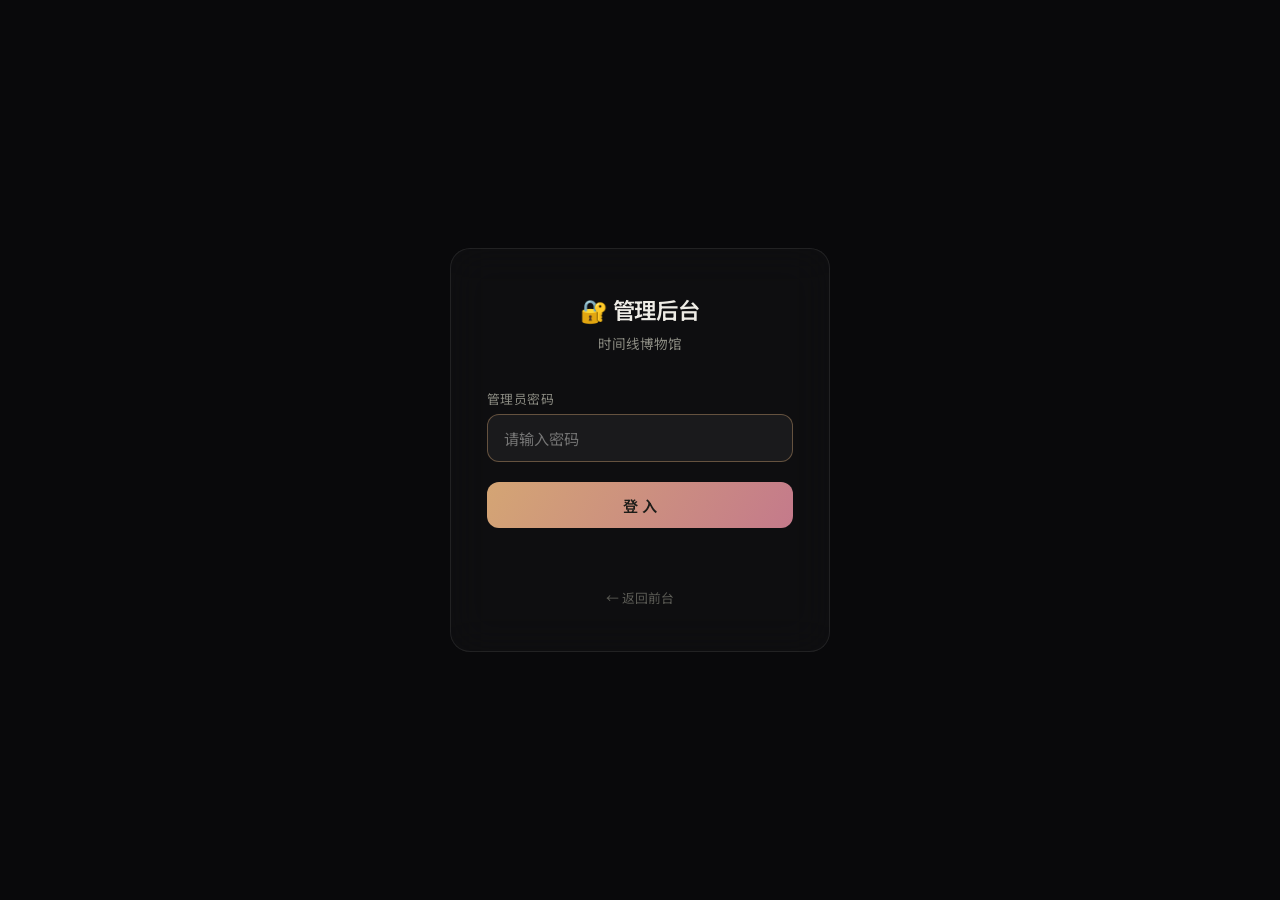
<file: templates/admin-login.html>
<!DOCTYPE html>
<html lang="zh-CN">
<head>
<meta charset="UTF-8">
<meta name="viewport" content="width=device-width, initial-scale=1.0">
<meta name="robots" content="noindex, nofollow">
<title>管理后台 · 时间线博物馆</title>
<link href="https://fonts.googleapis.com/css2?family=Noto+Sans+SC:wght@300;400;500;700&family=JetBrains+Mono:wght@400;500&display=swap" rel="stylesheet">
<style>
  *, *::before, *::after { margin: 0; padding: 0; box-sizing: border-box; }
  body {
    font-family: 'Noto Sans SC', system-ui, sans-serif;
    background: #09090b;
    color: #eeece6;
    display: flex; align-items: center; justify-content: center;
    min-height: 100vh;
    -webkit-font-smoothing: antialiased;
  }
  .login-box {
    width: 380px; max-width: 92vw;
    background: rgba(255,255,255,0.025);
    border: 1px solid rgba(255,255,255,0.08);
    border-radius: 20px;
    padding: 44px 36px;
    backdrop-filter: blur(20px);
  }
  .login-box h1 {
    font-size: 1.4rem; font-weight: 600; text-align: center; margin-bottom: 8px;
    letter-spacing: -0.01em;
  }
  .login-box .sub {
    text-align: center; font-size: 0.85rem; color: #8b8b82; margin-bottom: 36px;
  }
  .field { margin-bottom: 20px; }
  .field label {
    display: block; font-size: 0.8rem; color: #8b8b82; margin-bottom: 6px;
    letter-spacing: 0.03em;
  }
  .field input {
    width: 100%; padding: 12px 16px;
    border-radius: 12px;
    border: 1px solid rgba(255,255,255,0.1);
    background: rgba(255,255,255,0.03);
    color: #eeece6; font-size: 0.95rem; font-family: inherit;
    outline: none; transition: 0.2s;
  }
  .field input:focus {
    border-color: rgba(212,165,116,0.4);
    background: rgba(255,255,255,0.05);
  }
  .btn {
    width: 100%; padding: 12px;
    border-radius: 12px; border: none;
    background: linear-gradient(120deg, #d4a574, #c47a8b);
    color: #1c1c18; font-size: 0.95rem; font-weight: 600;
    cursor: pointer; font-family: inherit;
    transition: opacity 0.2s;
    letter-spacing: 0.02em;
  }
  .btn:hover { opacity: 0.85; }
  .btn:disabled { opacity: 0.4; cursor: not-allowed; }
  .error {
    text-align: center; color: #c47a8b; font-size: 0.82rem; margin-top: 16px;
    min-height: 20px;
  }
  .back-link {
    display: block; text-align: center; margin-top: 24px;
    font-size: 0.8rem; color: #5c5c56; text-decoration: none; transition: 0.2s;
  }
  .back-link:hover { color: #8b8b82; }
</style>
</head>
<body>
<div class="login-box">
  <h1>🔐 管理后台</h1>
  <p class="sub">时间线博物馆</p>
  <form id="login-form">
    <div class="field">
      <label for="password">管理员密码</label>
      <input type="password" id="password" name="password" placeholder="请输入密码" autofocus autocomplete="current-password">
    </div>
    <button type="submit" class="btn" id="submit-btn">登 入</button>
    <p class="error" id="error"></p>
  </form>
  <a href="/" class="back-link">← 返回前台</a>
</div>

<script>
document.getElementById('login-form').addEventListener('submit', async (e) => {
  e.preventDefault();
  const btn = document.getElementById('submit-btn');
  const err = document.getElementById('error');
  btn.disabled = true;
  btn.textContent = '验证中...';
  err.textContent = '';

  try {
    const form = new FormData();
    form.append('password', document.getElementById('password').value);
    const res = await fetch('/api/admin/login', { method: 'POST', body: form });
    const data = await res.json();
    if (res.ok) {
      window.location.href = '/admin/dashboard';
    } else {
      err.textContent = data.detail || '密码错误';
    }
  } catch (ex) {
    err.textContent = '网络错误，请重试';
  }
  btn.disabled = false;
  btn.textContent = '登 入';
});
</script>
</body>
</html>
</file>
